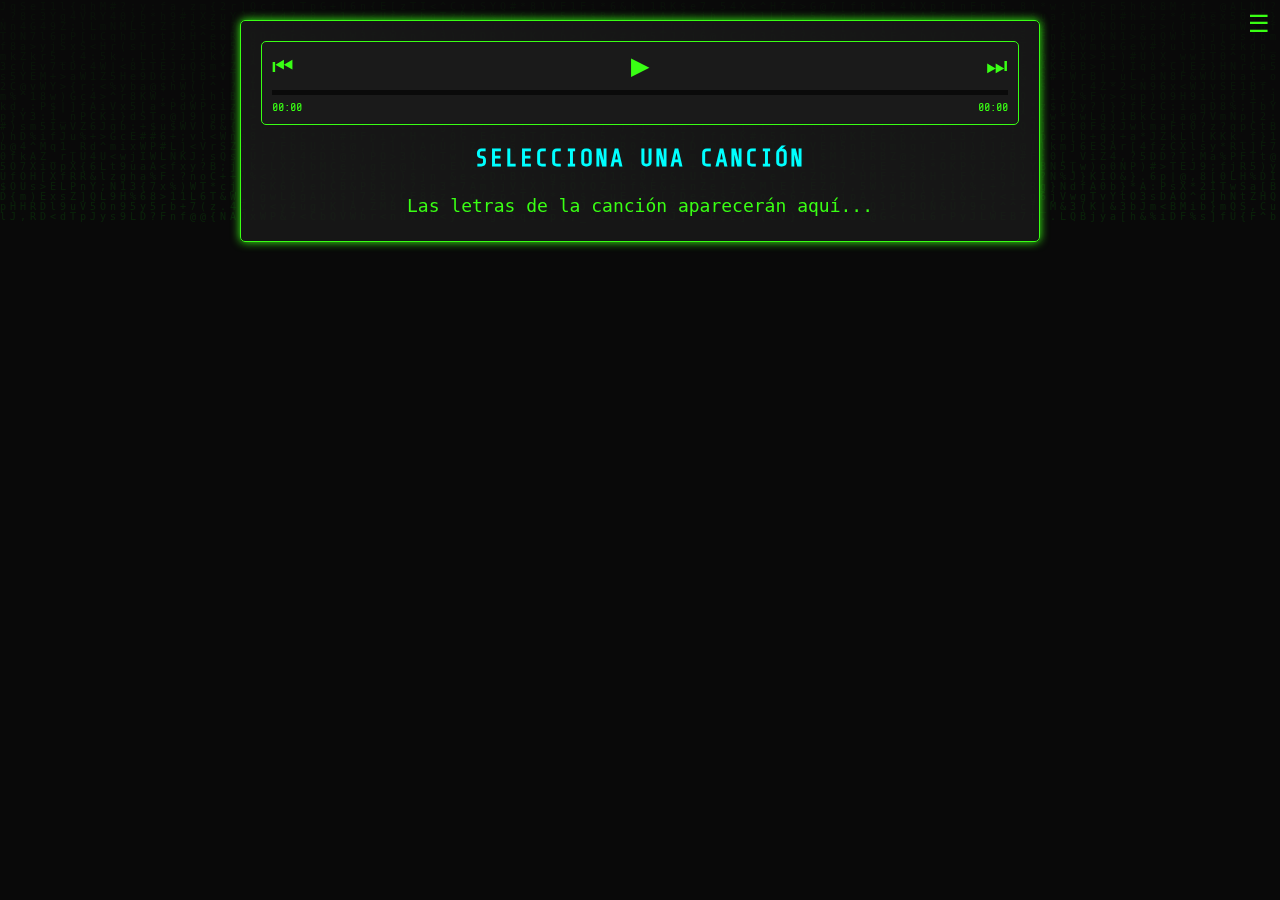
<file: cancionero.html>
<!DOCTYPE html>
<html>
  <head>
    <meta charset="UTF-8"><meta name="viewport" content="width=device-width, initial-scale=1.0">
    <title>Máquina de Rebeldía - Cancionero Hacker</title>
    <link rel="stylesheet" href="./cancionero.css">
</head>
<body>
<div class="container">
  <button class="menu-toggle" id="menuToggle" style="right: 10px; left: auto;">☰</button>
  <nav class="menu menu-hidden" id="menu" style="right: 0; left: auto;">
    <ul class="song-list">
  <!-- <li style="text-align: center; margin-bottom: 20px;">
    <svg width="100" height="100" viewBox="0 0 100 100">
      <circle cx="50" cy="50" r="45" fill="none" stroke="#39ff14" stroke-width="2"></circle>
      <path d="M30 50 L70 50 M50 30 L50 70" stroke="#39ff14" stroke-width="2"></path>
      <text x="50" y="85" font-family="Share Tech Mono" font-size="12" fill="#39ff14" text-anchor="middle">MÁQUINA DE REBELDÍA</text>
    </svg>
  </li> -->
  <div class="contenedor_img">
    <img class="logo_album" src="./imagenes/discografia/Maquina de rebeldia.jpg" alt="">
  </div>

  <li><a href="#" data-song="misfits" class="song-link">Misfits</a></li>
  <li><a href="#" data-song="con-dinero-baila-el-perro" class="song-link">Nalgas - Con dinero baila el perro</a></li>
  <li><a href="#" data-song="ha-llegado-el-momento" class="song-link">Eskorbuto - Ha llegado el momento</a></li>
  <li><a href="#" data-song="el-espiritu-del-oi" class="song-link">Non Servium - El Espiritu del Oi</a></li>
  <li><a href="#" data-song="nuestra-lucha" class="song-link">Non Servium - Nuestra Lucha</a></li>
  <li><a href="#" data-song="olor-a-muerte" class="song-link">El Último Ke Zierre - Olor a Muerte</a></li>
  <li><a href="#" data-song="historia-triste" class="song-link">Eskorbuto - Historia Triste</a></li>
  <li><a href="#" data-song="os-engañan" class="song-link">Eskorbuto - Os Engañan</a></li>
  <li><a href="#" data-song="corazones-intoxicados" class="song-link">The Casualties – Corazones Intoxicados</a></li>
  <li><a href="#" data-song="injusticia" class="song-link">Máquina de Rebeldía - Injusticia</a></li>
  <li><a href="#" data-song="sistema-corrupto" class="song-link">Máquina de Rebeldía - Sistema Corrupto</a></li>
  <li><a href="#" data-song="caos" class="song-link">Máquina de Rebeldía - Caos</a></li>
</ul>
  </nav>
  <main class="main-content main-content-full" id="mainContent">
    <div class="song-display" id="songDisplay">
      <div class="audio-player">
        <audio id="audioPlayer" src=""></audio>
        <div class="audio-controls">
          <button class="audio-btn" id="prevBtn">⏮</button>
          <button class="audio-btn" id="playPauseBtn">▶</button>
          <button class="audio-btn" id="nextBtn">⏭</button>
        </div>
        <div class="progress-bar" id="progressBar">
          <div class="progress" id="progress"></div>
        </div>
        <div class="time-display">
          <span id="currentTime">00:00</span>
          <span id="duration">00:00</span>
        </div>
      </div>
      <h2 class="song-title" id="songTitle">Selecciona una canción</h2>
      <pre class="song-lyrics" id="songLyrics" style="text-align: center;">Las letras de la canción aparecerán aquí...</pre>
    </div>
  </main>
</div>
<canvas class="matrix-bg" id="matrixCanvas"></canvas>
<script src="./cancionero.js"></script>
</body>
</html>
</file>
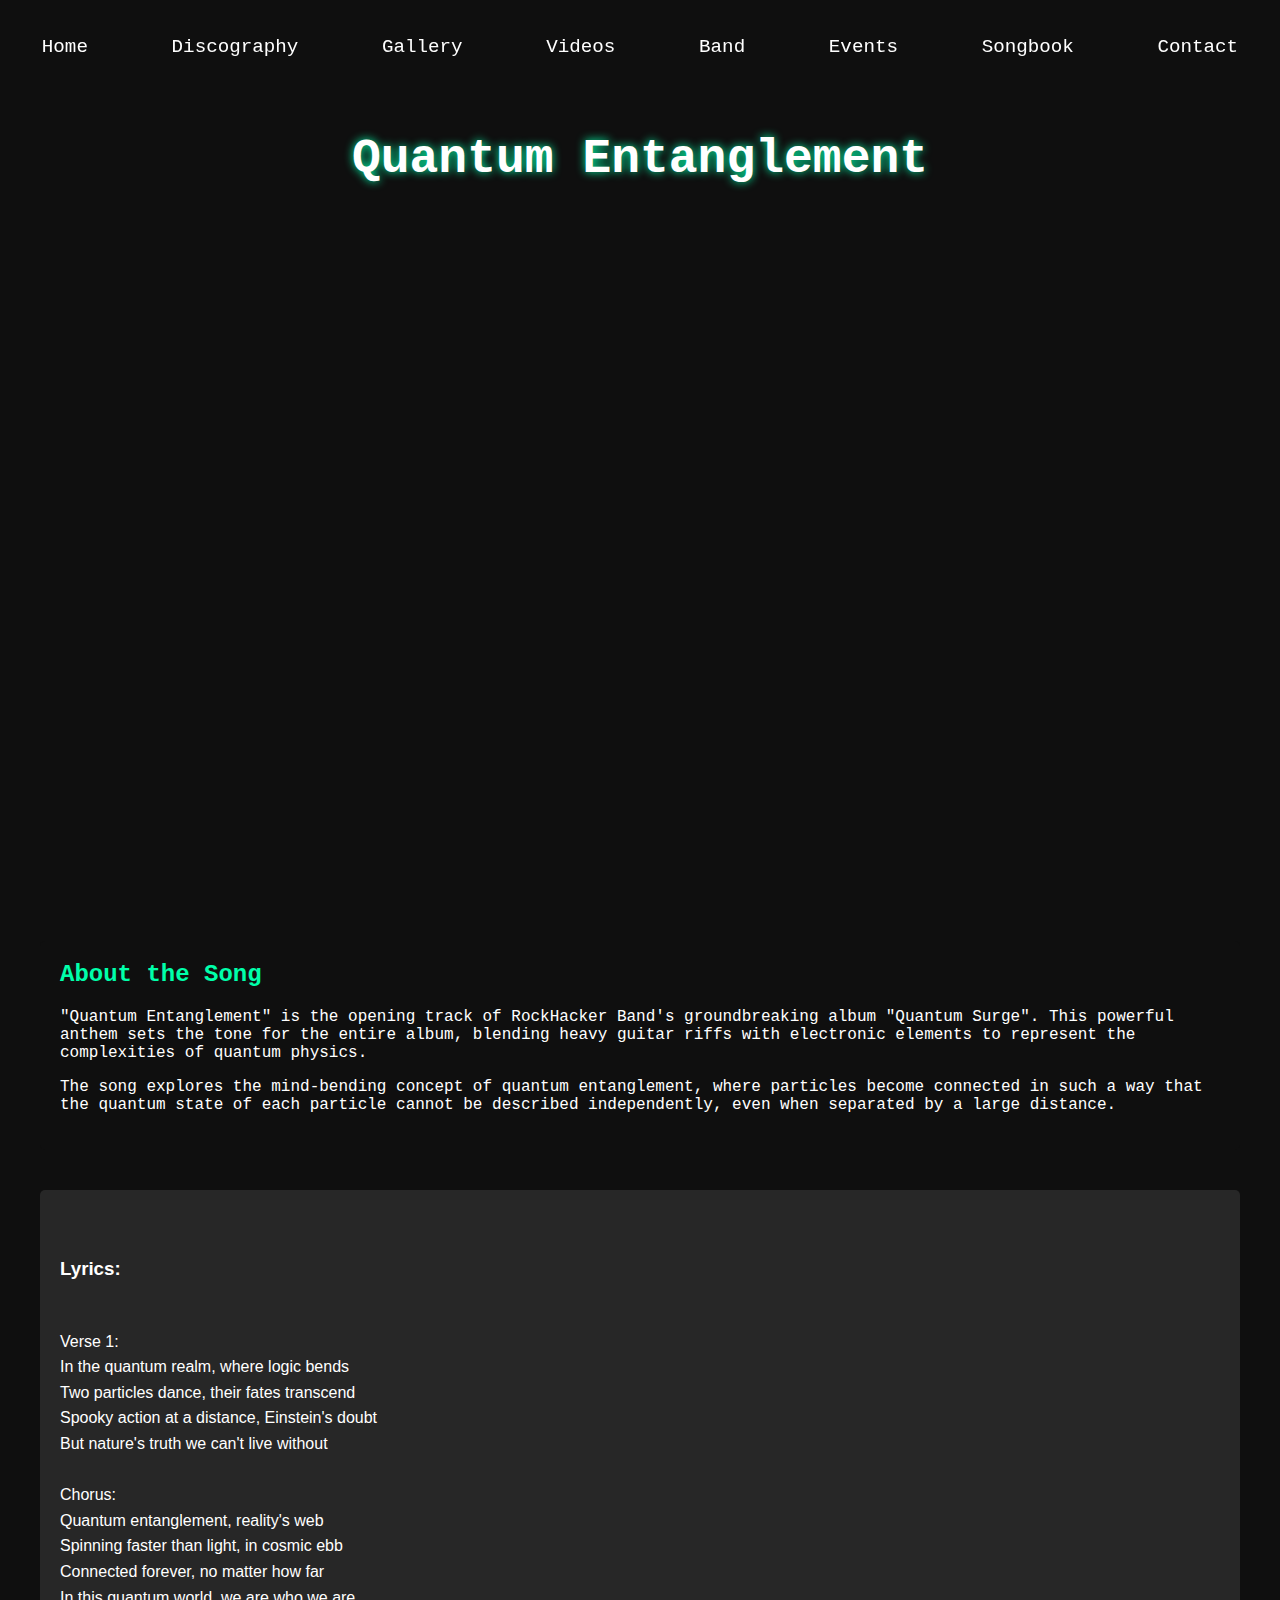
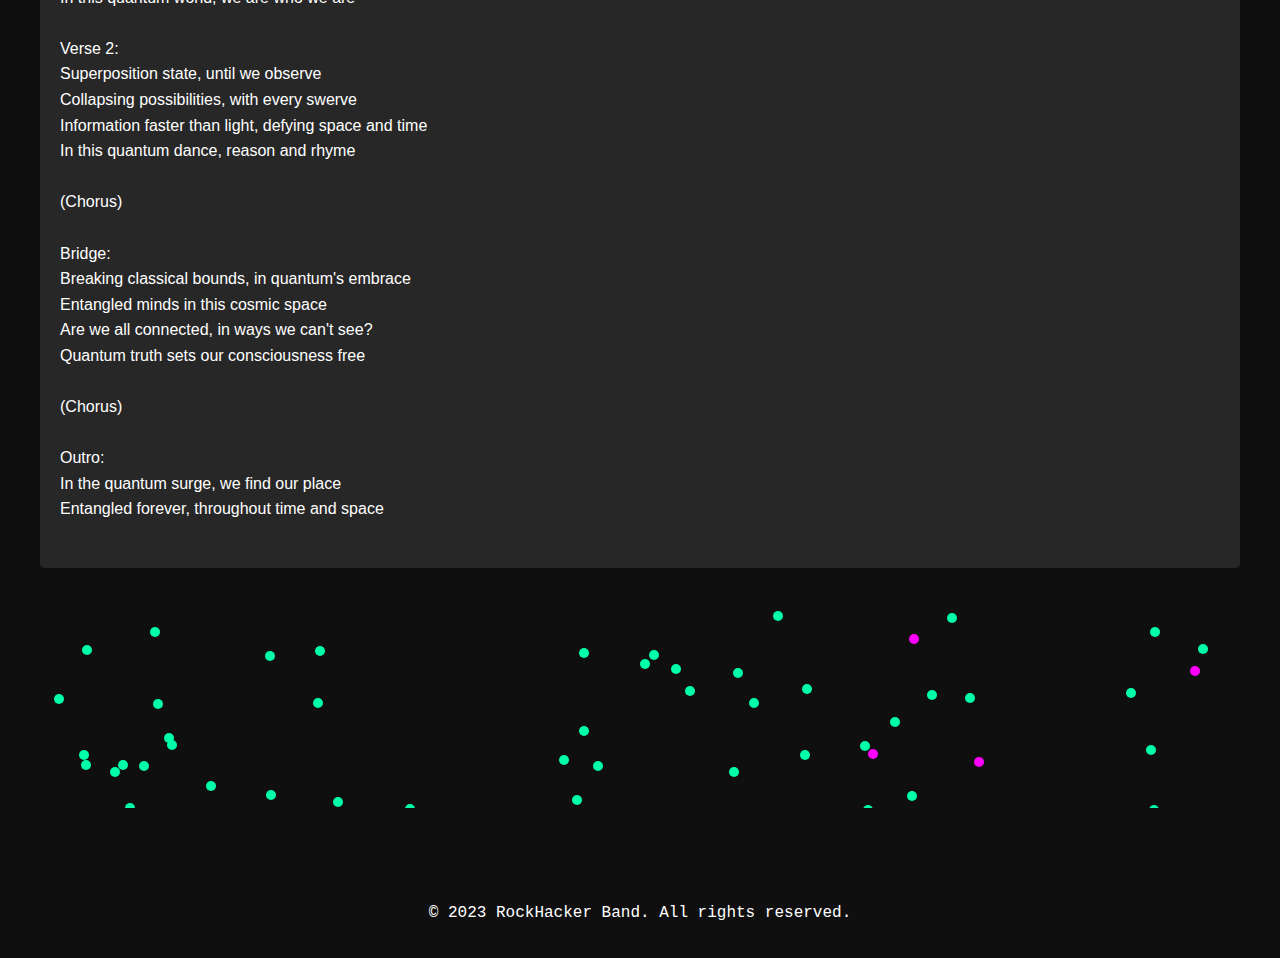
<file: video_detalle.html>
<html><head><base href="https://www.youtube.com/watch?v=quantum_entanglement">
<meta charset="UTF-8">
<meta name="viewport" content="width=device-width, initial-scale=1.0">
<title>RockHacker Band - Quantum Entanglement</title>
<style>
    :root {
        --primary-color: #0f0f0f;
        --secondary-color: #00ffaa;
        --text-color: #ffffff;
        --hover-color: #ff00ff;
        --bg-overlay: rgba(15, 15, 15, 0.8);
    }

    body, html {
        margin: 0;
        padding: 0;
        font-family: 'Courier New', monospace;
        background-color: var(--primary-color);
        color: var(--text-color);
        overflow-x: hidden;
    }

    .container {
        max-width: 1200px;
        margin: 0 auto;
        padding: 20px;
    }

    header {
        background-color: var(--bg-overlay);
        padding: 20px 0;
        position: fixed;
        width: 100%;
        top: 0;
        z-index: 1000;
    }

    nav ul {
        display: flex;
        justify-content: space-around;
        list-style-type: none;
        padding: 0;
    }

    nav ul li a {
        color: var(--text-color);
        text-decoration: none;
        font-size: 1.2em;
        transition: color 0.3s ease;
    }

    nav ul li a:hover {
        color: var(--hover-color);
    }

    main {
        padding-top: 80px;
    }

    h1 {
        text-align: center;
        font-size: 3em;
        margin-bottom: 40px;
        text-shadow: 0 0 10px var(--secondary-color);
    }

    .video-container {
        position: relative;
        padding-bottom: 56.25%;
        height: 0;
        overflow: hidden;
        max-width: 100%;
        margin-bottom: 40px;
    }

    .video-container iframe {
        position: absolute;
        top: 0;
        left: 0;
        width: 100%;
        height: 100%;
    }

    .song-info {
        background-color: var(--bg-overlay);
        padding: 20px;
        border-radius: 5px;
        margin-bottom: 40px;
    }

    .song-info h2 {
        color: var(--secondary-color);
        margin-top: 0;
    }

    .lyrics {
        white-space: pre-wrap;
        font-family: 'Arial', sans-serif;
        line-height: 1.6;
        padding: 20px;
        background-color: rgba(255, 255, 255, 0.1);
        border-radius: 5px;
    }

    .quantum-visualizer {
        width: 100%;
        height: 200px;
        background-color: var(--bg-overlay);
        margin-top: 40px;
        position: relative;
        overflow: hidden;
    }

    .particle {
        position: absolute;
        width: 10px;
        height: 10px;
        background-color: var(--secondary-color);
        border-radius: 50%;
    }

    footer {
        text-align: center;
        padding: 20px 0;
        margin-top: 40px;
        background-color: var(--bg-overlay);
    }

    @media (max-width: 768px) {
        nav ul {
            flex-direction: column;
            align-items: center;
        }

        nav ul li {
            margin-bottom: 10px;
        }
    }
</style>
</head>
<body>
    <header>
        <nav>
            <ul>
                <li><a href="https://rockhackerband.com/#home">Home</a></li>
                <li><a href="https://rockhackerband.com/#discography">Discography</a></li>
                <li><a href="https://rockhackerband.com/#photo-gallery">Gallery</a></li>
                <li><a href="https://rockhackerband.com/#video-section">Videos</a></li>
                <li><a href="https://rockhackerband.com/#band-members">Band</a></li>
                <li><a href="https://rockhackerband.com/#upcoming-events">Events</a></li>
                <li><a href="https://rockhackerband.com/#songbook">Songbook</a></li>
                <li><a href="https://rockhackerband.com/#contact">Contact</a></li>
            </ul>
        </nav>
    </header>

    <main>
        <div class="container">
            <h1>Quantum Entanglement</h1>
            <div class="video-container">
                <iframe width="560" height="315" src="https://www.youtube.com/embed/quantum_entanglement" frameborder="0" allow="autoplay; encrypted-media" allowfullscreen></iframe>
            </div>
            <div class="song-info">
                <h2>About the Song</h2>
                <p>"Quantum Entanglement" is the opening track of RockHacker Band's groundbreaking album "Quantum Surge". This powerful anthem sets the tone for the entire album, blending heavy guitar riffs with electronic elements to represent the complexities of quantum physics.</p>
                <p>The song explores the mind-bending concept of quantum entanglement, where particles become connected in such a way that the quantum state of each particle cannot be described independently, even when separated by a large distance.</p>
            </div>
            <div class="lyrics">
<h3>Lyrics:</h3>
Verse 1:
In the quantum realm, where logic bends
Two particles dance, their fates transcend
Spooky action at a distance, Einstein's doubt
But nature's truth we can't live without

Chorus:
Quantum entanglement, reality's web
Spinning faster than light, in cosmic ebb
Connected forever, no matter how far
In this quantum world, we are who we are

Verse 2:
Superposition state, until we observe
Collapsing possibilities, with every swerve
Information faster than light, defying space and time
In this quantum dance, reason and rhyme

(Chorus)

Bridge:
Breaking classical bounds, in quantum's embrace
Entangled minds in this cosmic space
Are we all connected, in ways we can't see?
Quantum truth sets our consciousness free

(Chorus)

Outro:
In the quantum surge, we find our place
Entangled forever, throughout time and space
            </div>
            <div class="quantum-visualizer" id="quantumVisualizer"></div>
        </div>
    </main>

    <footer>
        <p>&copy; 2023 RockHacker Band. All rights reserved.</p>
    </footer>

    <script>
        // Quantum Entanglement Visualizer
        const visualizer = document.getElementById('quantumVisualizer');
        const particleCount = 50;
        const particles = [];

        for (let i = 0; i < particleCount; i++) {
            const particle = document.createElement('div');
            particle.classList.add('particle');
            visualizer.appendChild(particle);
            particles.push({
                element: particle,
                x: Math.random() * visualizer.offsetWidth,
                y: Math.random() * visualizer.offsetHeight,
                vx: (Math.random() - 0.5) * 2,
                vy: (Math.random() - 0.5) * 2,
                entangled: null
            });
        }

        function updateParticles() {
            particles.forEach((particle, index) => {
                particle.x += particle.vx;
                particle.y += particle.vy;

                if (particle.x < 0 || particle.x > visualizer.offsetWidth) particle.vx *= -1;
                if (particle.y < 0 || particle.y > visualizer.offsetHeight) particle.vy *= -1;

                particle.element.style.left = `${particle.x}px`;
                particle.element.style.top = `${particle.y}px`;

                if (!particle.entangled && Math.random() < 0.001) {
                    const partner = particles.find(p => p !== particle && !p.entangled);
                    if (partner) {
                        particle.entangled = partner;
                        partner.entangled = particle;
                        particle.element.style.backgroundColor = '#ff00ff';
                        partner.element.style.backgroundColor = '#ff00ff';
                    }
                }

                if (particle.entangled) {
                    const dx = particle.entangled.x - particle.x;
                    const dy = particle.entangled.y - particle.y;
                    particle.vx += dx * 0.0001;
                    particle.vy += dy * 0.0001;
                }
            });

            requestAnimationFrame(updateParticles);
        }

        updateParticles();

        // Smooth scrolling for navigation
        document.querySelectorAll('a[href^="#"]').forEach(anchor => {
            anchor.addEventListener('click', function (e) {
                e.preventDefault();
                document.querySelector(this.getAttribute('href')).scrollIntoView({
                    behavior: 'smooth'
                });
            });
        });
    </script>
</body>
</html>
</file>
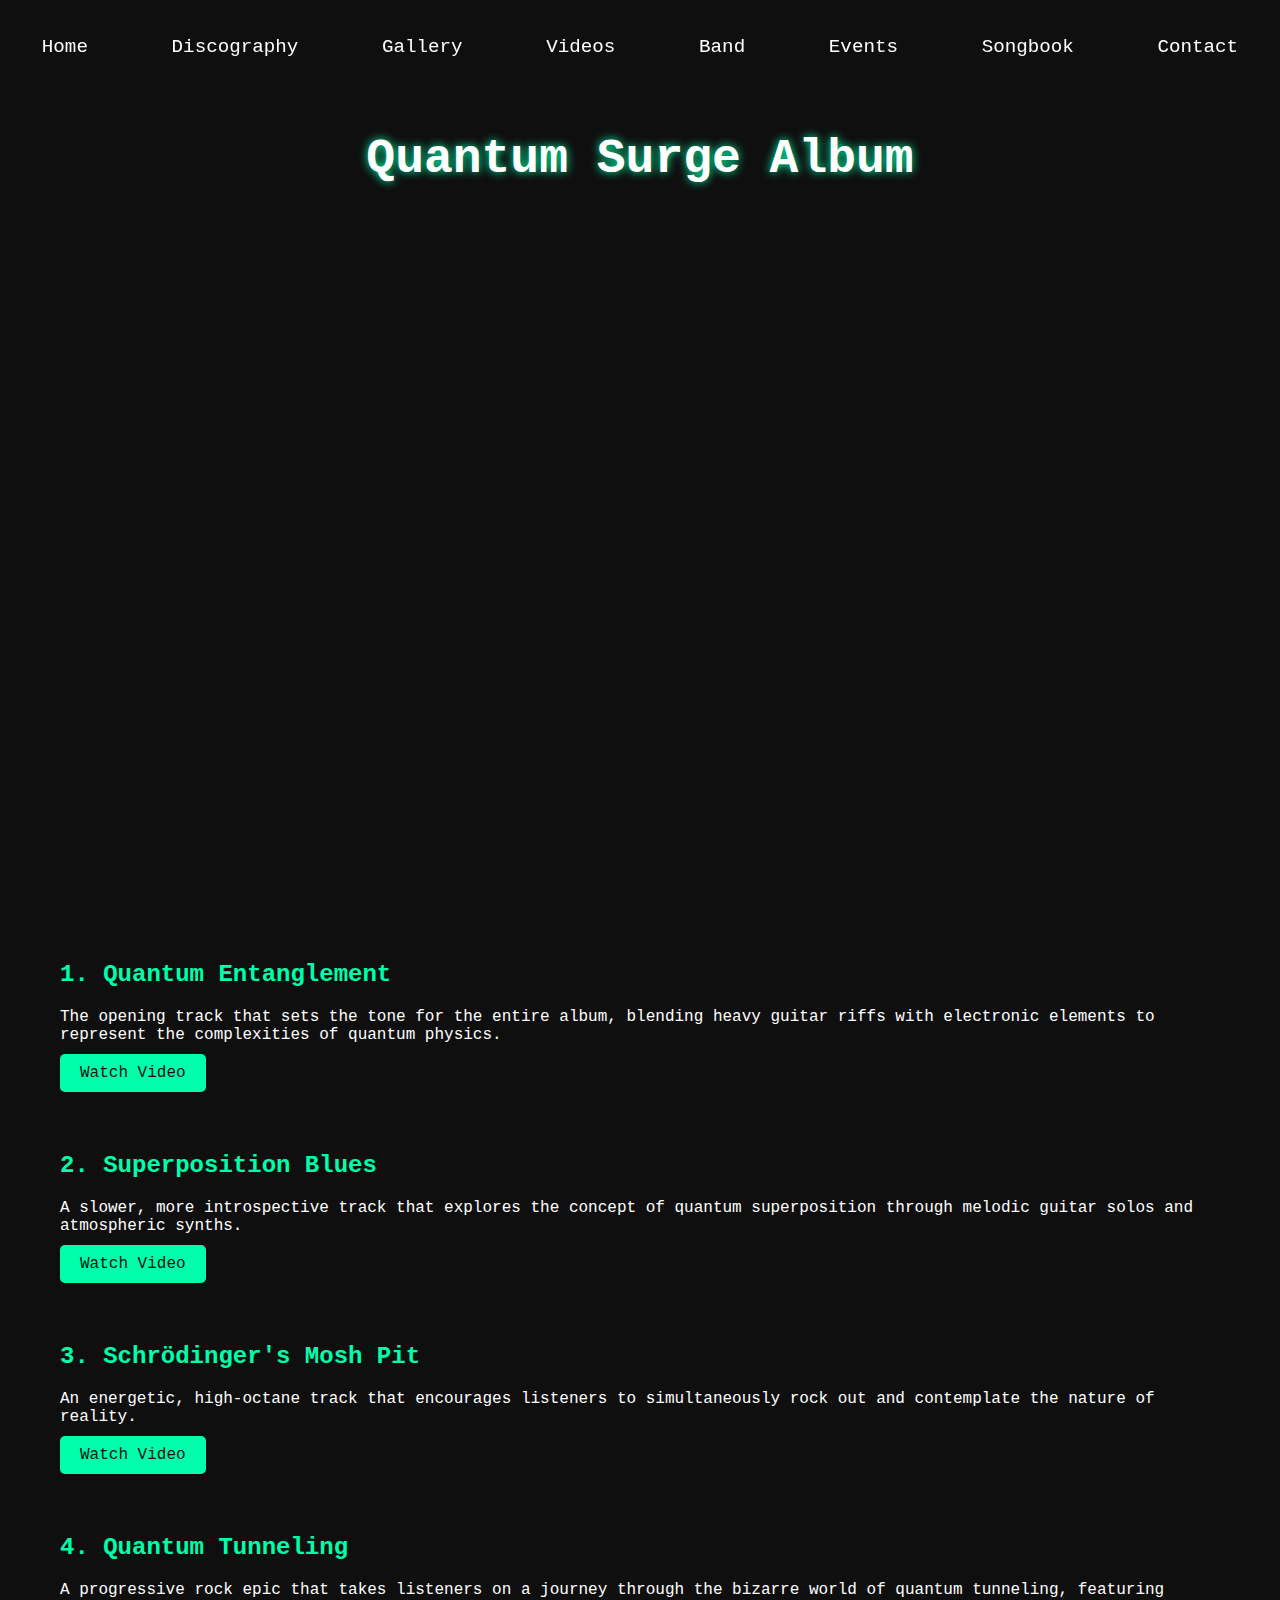
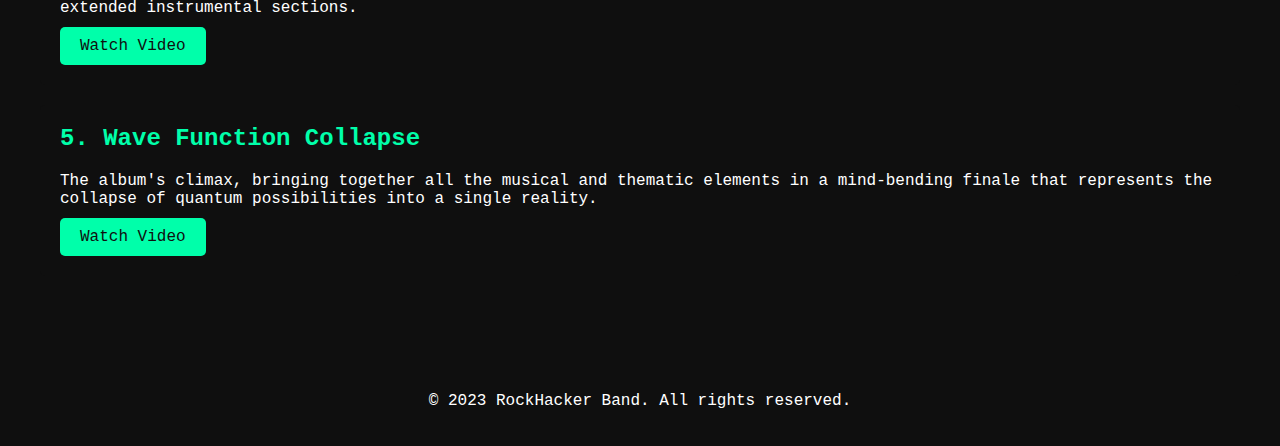
<file: videos_for_disc.html>
<html><head><base href="https://www.youtube.com/playlist?list=quantum_surge">
<meta charset="UTF-8">
<meta name="viewport" content="width=device-width, initial-scale=1.0">
<title>RockHacker Band - Quantum Surge Album</title>
<style>
    :root {
        --primary-color: #0f0f0f;
        --secondary-color: #00ffaa;
        --text-color: #ffffff;
        --hover-color: #ff00ff;
        --bg-overlay: rgba(15, 15, 15, 0.8);
    }

    body, html {
        margin: 0;
        padding: 0;
        font-family: 'Courier New', monospace;
        background-color: var(--primary-color);
        color: var(--text-color);
        overflow-x: hidden;
    }

    .container {
        max-width: 1200px;
        margin: 0 auto;
        padding: 20px;
    }

    header {
        background-color: var(--bg-overlay);
        padding: 20px 0;
        position: fixed;
        width: 100%;
        top: 0;
        z-index: 1000;
    }

    nav ul {
        display: flex;
        justify-content: space-around;
        list-style-type: none;
        padding: 0;
    }

    nav ul li a {
        color: var(--text-color);
        text-decoration: none;
        font-size: 1.2em;
        transition: color 0.3s ease;
    }

    nav ul li a:hover {
        color: var(--hover-color);
    }

    main {
        padding-top: 80px;
    }

    h1 {
        text-align: center;
        font-size: 3em;
        margin-bottom: 40px;
        text-shadow: 0 0 10px var(--secondary-color);
    }

    .video-container {
        position: relative;
        padding-bottom: 56.25%;
        height: 0;
        overflow: hidden;
        max-width: 100%;
    }

    .video-container iframe {
        position: absolute;
        top: 0;
        left: 0;
        width: 100%;
        height: 100%;
    }

    .playlist {
        margin-top: 40px;
    }

    .playlist-item {
        background-color: var(--bg-overlay);
        margin-bottom: 20px;
        padding: 20px;
        border-radius: 5px;
        transition: transform 0.3s ease, box-shadow 0.3s ease;
    }

    .playlist-item:hover {
        transform: translateY(-5px);
        box-shadow: 0 5px 15px rgba(0, 255, 170, 0.3);
    }

    .playlist-item h2 {
        margin-top: 0;
        color: var(--secondary-color);
    }

    .playlist-item p {
        margin-bottom: 10px;
    }

    .playlist-item a {
        display: inline-block;
        padding: 10px 20px;
        background-color: var(--secondary-color);
        color: var(--primary-color);
        text-decoration: none;
        border-radius: 5px;
        transition: background-color 0.3s ease;
    }

    .playlist-item a:hover {
        background-color: var(--hover-color);
    }

    footer {
        text-align: center;
        padding: 20px 0;
        margin-top: 40px;
        background-color: var(--bg-overlay);
    }

    @media (max-width: 768px) {
        nav ul {
            flex-direction: column;
            align-items: center;
        }

        nav ul li {
            margin-bottom: 10px;
        }
    }
</style>
</head>
<body>
    <header>
        <nav>
            <ul>
                <li><a href="https://rockhackerband.com/#home">Home</a></li>
                <li><a href="https://rockhackerband.com/#discography">Discography</a></li>
                <li><a href="https://rockhackerband.com/#photo-gallery">Gallery</a></li>
                <li><a href="https://rockhackerband.com/#video-section">Videos</a></li>
                <li><a href="https://rockhackerband.com/#band-members">Band</a></li>
                <li><a href="https://rockhackerband.com/#upcoming-events">Events</a></li>
                <li><a href="https://rockhackerband.com/#songbook">Songbook</a></li>
                <li><a href="https://rockhackerband.com/#contact">Contact</a></li>
            </ul>
        </nav>
    </header>

    <main>
        <div class="container">
            <h1>Quantum Surge Album</h1>
            <div class="video-container">
                <iframe width="560" height="315" src="https://www.youtube.com/embed/videoseries?list=quantum_surge" frameborder="0" allow="autoplay; encrypted-media" allowfullscreen></iframe>
            </div>
            <div class="playlist">
                <div class="playlist-item">
                    <h2>1. Quantum Entanglement</h2>
                    <p>The opening track that sets the tone for the entire album, blending heavy guitar riffs with electronic elements to represent the complexities of quantum physics.</p>
                    <a href="https://www.youtube.com/watch?v=quantum_entanglement">Watch Video</a>
                </div>
                <div class="playlist-item">
                    <h2>2. Superposition Blues</h2>
                    <p>A slower, more introspective track that explores the concept of quantum superposition through melodic guitar solos and atmospheric synths.</p>
                    <a href="https://www.youtube.com/watch?v=superposition_blues">Watch Video</a>
                </div>
                <div class="playlist-item">
                    <h2>3. Schrödinger's Mosh Pit</h2>
                    <p>An energetic, high-octane track that encourages listeners to simultaneously rock out and contemplate the nature of reality.</p>
                    <a href="https://www.youtube.com/watch?v=schrodingers_mosh_pit">Watch Video</a>
                </div>
                <div class="playlist-item">
                    <h2>4. Quantum Tunneling</h2>
                    <p>A progressive rock epic that takes listeners on a journey through the bizarre world of quantum tunneling, featuring extended instrumental sections.</p>
                    <a href="https://www.youtube.com/watch?v=quantum_tunneling">Watch Video</a>
                </div>
                <div class="playlist-item">
                    <h2>5. Wave Function Collapse</h2>
                    <p>The album's climax, bringing together all the musical and thematic elements in a mind-bending finale that represents the collapse of quantum possibilities into a single reality.</p>
                    <a href="https://www.youtube.com/watch?v=wave_function_collapse">Watch Video</a>
                </div>
            </div>
        </div>
    </main>

    <footer>
        <p>&copy; 2023 RockHacker Band. All rights reserved.</p>
    </footer>

    <script>
        // Add a glitch effect to playlist items on hover
        const playlistItems = document.querySelectorAll('.playlist-item');
        playlistItems.forEach(item => {
            item.addEventListener('mouseover', () => {
                item.style.animation = 'glitch 0.3s infinite';
            });
            item.addEventListener('mouseout', () => {
                item.style.animation = 'none';
            });
        });

        // Glitch effect keyframes
        const style = document.createElement('style');
        style.textContent = `
            @keyframes glitch {
                0% { transform: translate(0) }
                20% { transform: translate(-5px, 5px) }
                40% { transform: translate(-5px, -5px) }
                60% { transform: translate(5px, 5px) }
                80% { transform: translate(5px, -5px) }
                100% { transform: translate(0) }
            }
        `;
        document.head.appendChild(style);

        // Smooth scrolling for navigation
        document.querySelectorAll('a[href^="#"]').forEach(anchor => {
            anchor.addEventListener('click', function (e) {
                e.preventDefault();
                document.querySelector(this.getAttribute('href')).scrollIntoView({
                    behavior: 'smooth'
                });
            });
        });
    </script>
</body>
</html>
</file>
<file: cancionero.css>
@import url('https://fonts.googleapis.com/css2?family=Share+Tech+Mono&display=swap');
:root {
    --neon-green: #39ff14;
    --cyber-blue: #00ffff;
    --rebel-red: #ff0000;
    --voz-2: #eaff00;
    --dark-bg: #0a0a0a;
    --menu-bg: #1a1a1a;
  }

  * {
    margin: 0;
    padding: 0;
    box-sizing: border-box;
  }

  body {
    font-family: 'Share Tech Mono', monospace;
    background-color: var(--dark-bg);
    color: var(--neon-green);
    overflow-x: hidden;
  }

  .container {
    display: flex;
    min-height: 100vh;
  }

  /* Menu Styles */
  .menu {
    width: 300px;
    background-color: var(--menu-bg);
    transition: transform 0.3s ease-in-out;
    overflow-y: auto;
    position: fixed;
    top: 0;
    bottom: 0;
    right: 0;
    z-index: 1000;
  }
  .contenedor_img{
    width: 100%;
    display: flex;
  }
  .logo_album{
    width: 100px;
    margin: 0 auto;
    border-radius: 50%;
  }
  .menu-hidden {
    transform: translateX(100%);
  }

  .menu-toggle {
    position: fixed;
    top: 10px;
    right: 10px;
    z-index: 1001;
    background: none;
    border: none;
    color: var(--neon-green);
    font-size: 24px;
    cursor: pointer;
  }

  .song-list {
    list-style-type: none;
    padding: 20px;
  }

  .song-list li {
    margin-bottom: 10px;
  }

  .song-list a {
    color: var(--neon-green);
    text-decoration: none;
    display: block;
    padding: 5px;
    transition: all 0.3s ease;
  }

  .song-list a:hover {
    color: var(--cyber-blue);
    text-shadow: 0 0 5px var(--cyber-blue);
    transform: translateX(-5px);
  }

  .song-list a.active {
    color: var(--rebel-red);
    text-shadow: 0 0 5px var(--rebel-red);
    transform: translateX(-5px);
  }

  /* Main Content Styles */
  .main-content {
    flex-grow: 1;
    padding: 20px;
    margin-right: 300px;
    transition: margin-right 0.3s ease-in-out;
  }

  .main-content-full {
    margin-right: 0;
  }

  /* Song Display Styles */
  .song-display {
    max-width: 800px;
    margin: 0 auto;
    padding: 20px;
    background-color: rgba(26, 26, 26, 0.8);
    border: 1px solid var(--neon-green);
    border-radius: 5px;
    box-shadow: 0 0 10px var(--neon-green);
  }

  .song-title {
    font-size: 24px;
    color: var(--cyber-blue);
    text-align: center;
    margin-bottom: 20px;
    text-transform: uppercase;
    letter-spacing: 2px;
  }

  .song-lyrics {
    white-space: pre-wrap;
    font-size: 18px;
    line-height: 1.6;
  }

  .chorus {
    color: var(--rebel-red);
  }

  .guitar-solo {
    font-style: italic;
    color: var(--cyber-blue);
  }
  .voz-2{
    color: var(--voz-2);
  }
  .todos{
    background: linear-gradient(to right, #ff0000, #2727f3); /* Degradado de rojo a azul */
            -webkit-background-clip: text;
            -webkit-text-fill-color: transparent;
  }
  .melodia{
    font-style: italic;
    color: var(--cyber-blue);
  }

  .guitar-solo::before {
    content: "🎸 ";
  }

  /* Audio Player Styles */
  .audio-player {
    background-color: var(--menu-bg);
    border: 1px solid var(--neon-green);
    border-radius: 5px;
    padding: 10px;
    margin-bottom: 20px;
  }

  .audio-controls {
    display: flex;
    align-items: center;
    justify-content: space-between;
    margin-bottom: 10px;
  }

  .audio-btn {
    background: none;
    border: none;
    color: var(--neon-green);
    font-size: 24px;
    cursor: pointer;
    transition: color 0.3s ease;
  }

  .audio-btn:hover {
    color: var(--cyber-blue);
  }

  .progress-bar {
    width: 100%;
    height: 5px;
    background-color: var(--dark-bg);
    position: relative;
    cursor: pointer;
  }

  .progress {
    height: 100%;
    background-color: var(--neon-green);
    width: 0;
    transition: width 0.1s linear;
  }

  .time-display {
    display: flex;
    justify-content: space-between;
    font-size: 12px;
    margin-top: 5px;
  }

  /* Responsive Styles */
  @media (max-width: 768px) {
    .menu {
      width: 100%;
    }

    .main-content {
      margin-right: 0;
      padding-top: 60px;
    }

    .menu-toggle {
      display: block;
    }
  }

  /* Matrix Effect */
  .matrix-bg {
    position: fixed;
    top: 0;
    left: 0;
    width: 100%;
    height: 100%;
    pointer-events: none;
    z-index: -1;
    opacity: 0.1;
  }
</file>
